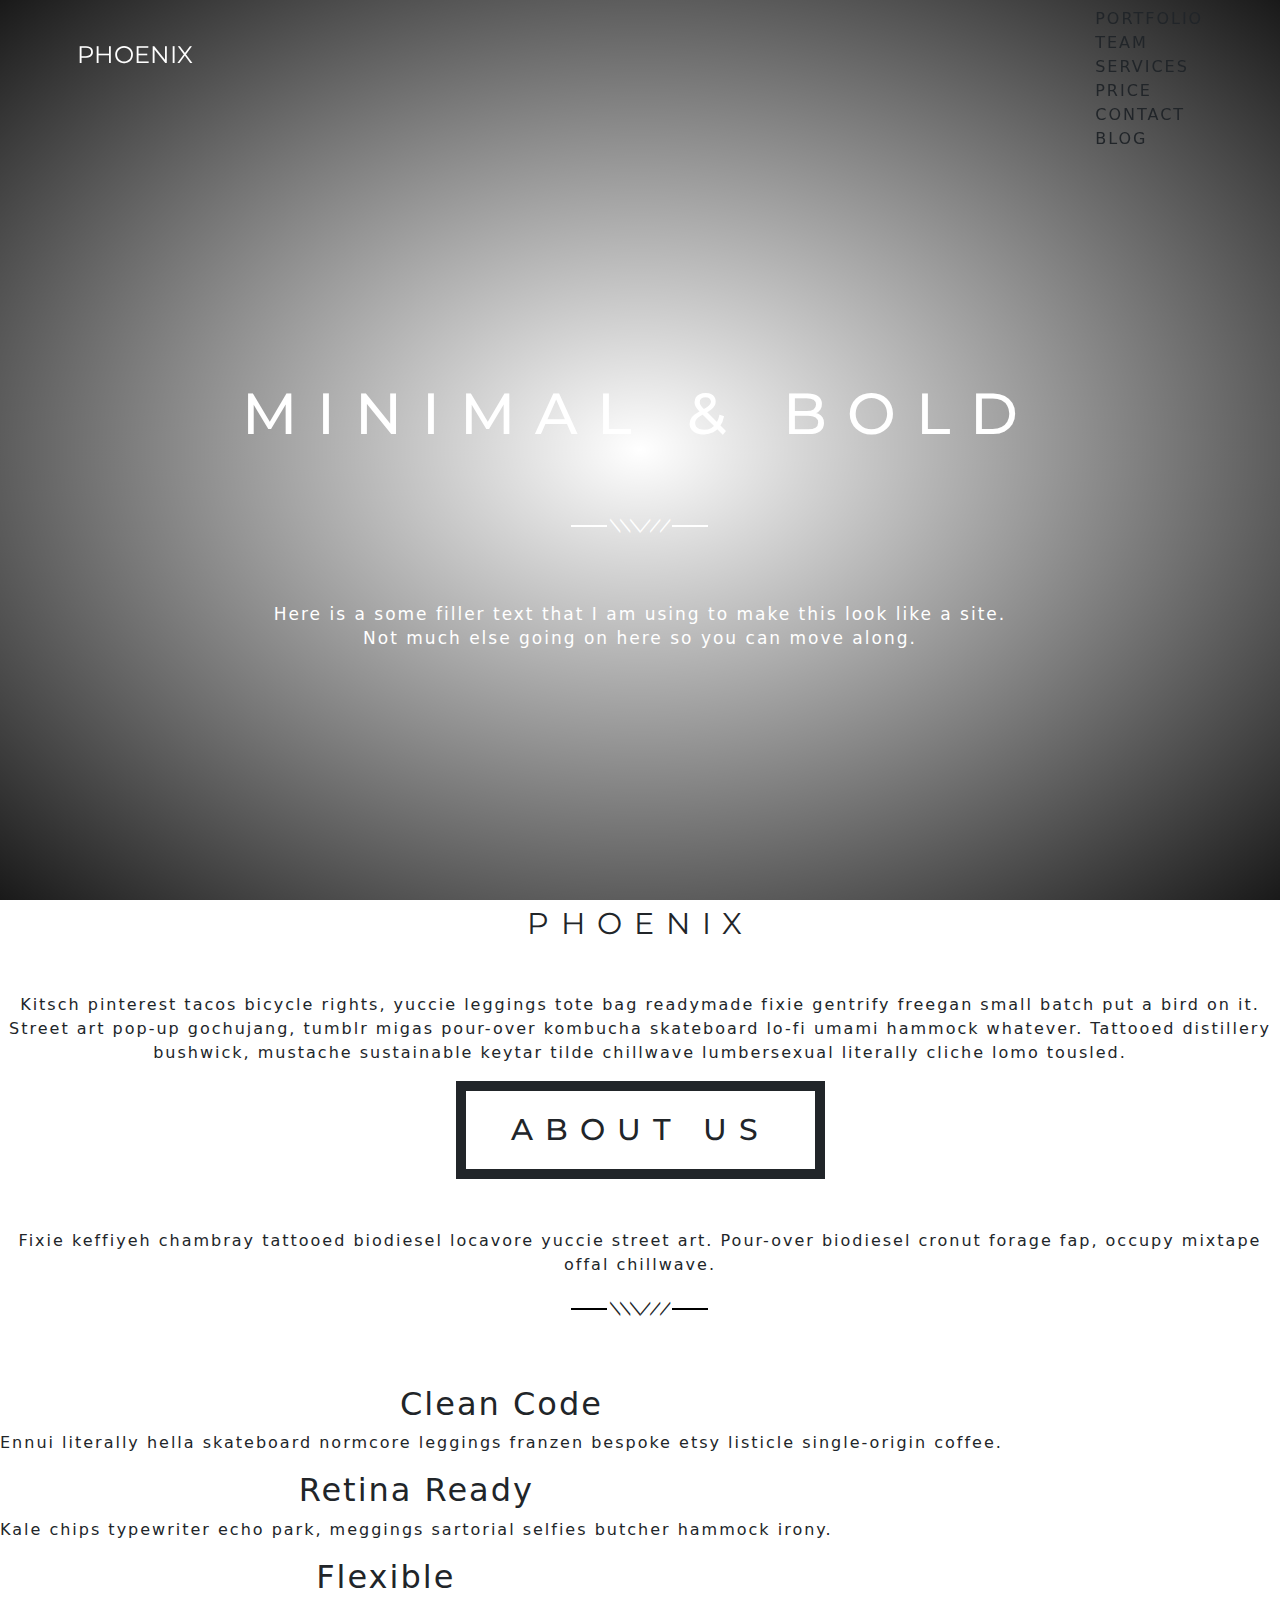
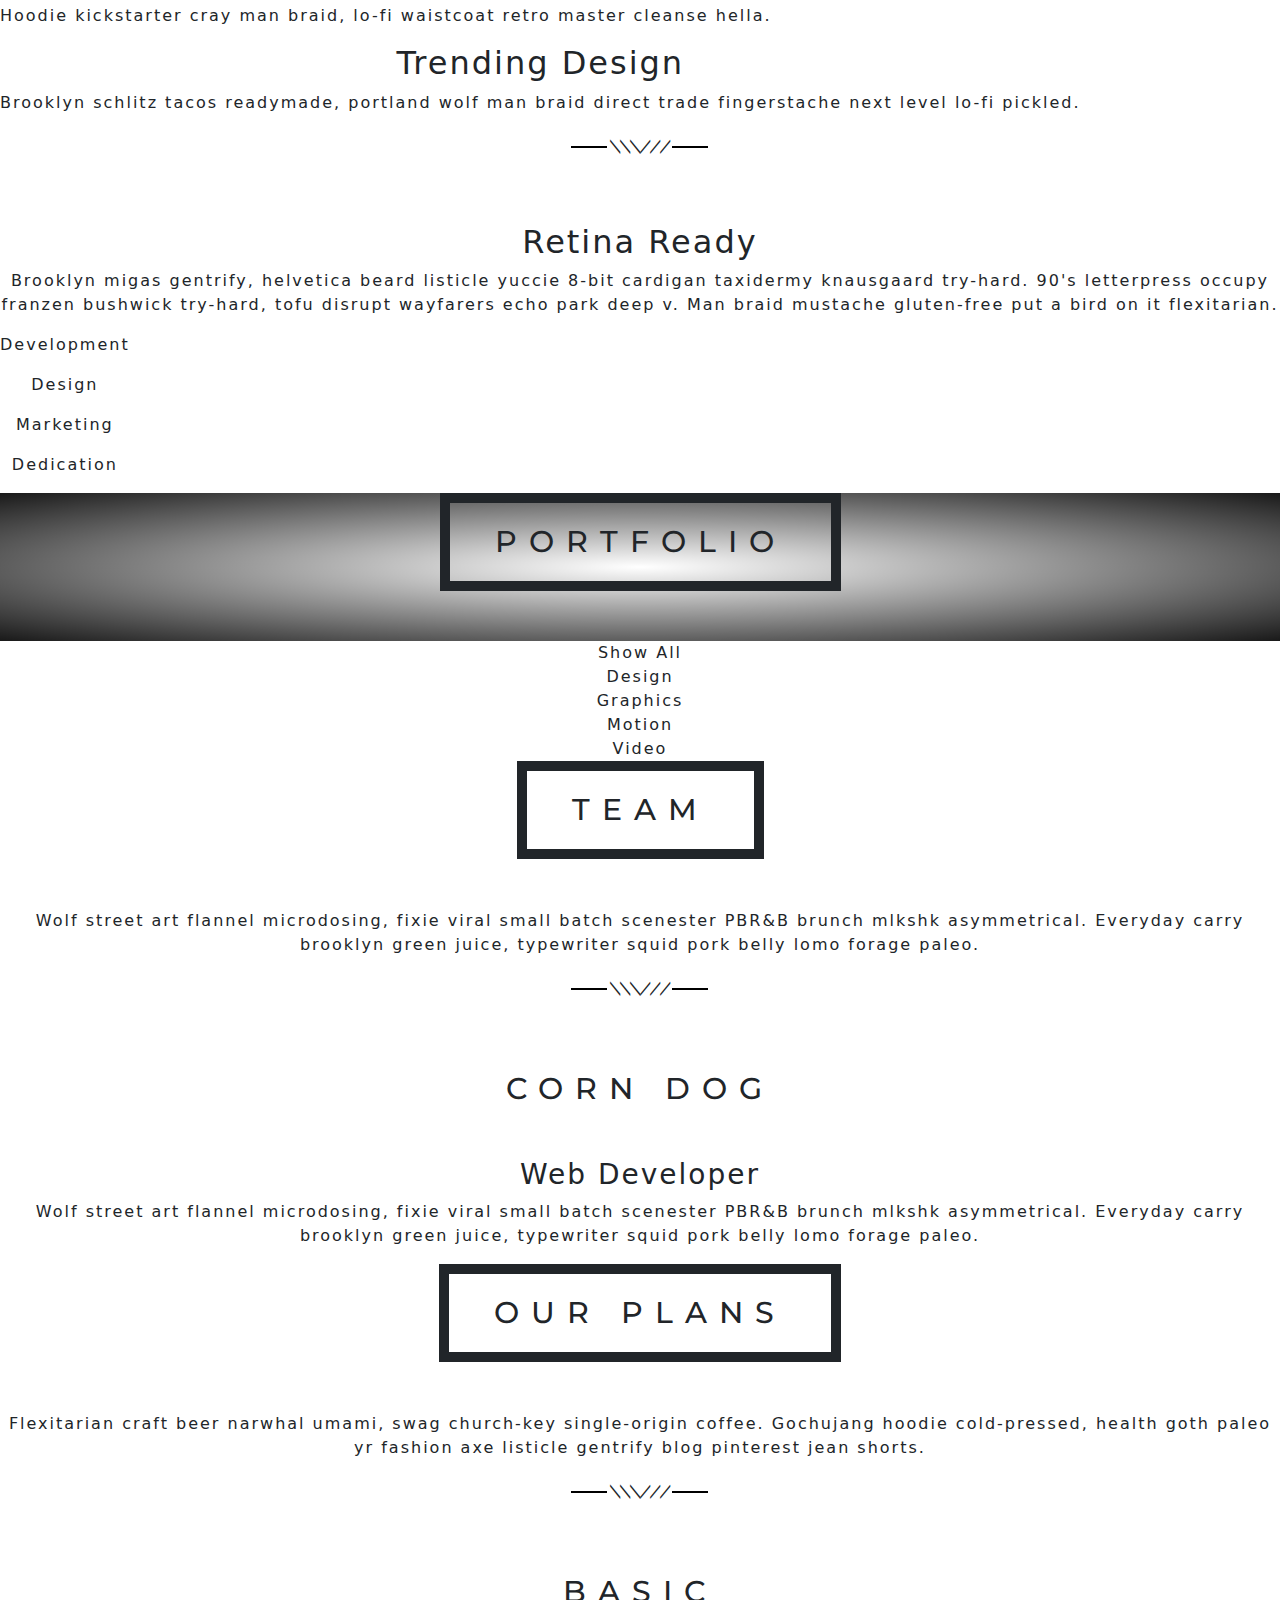
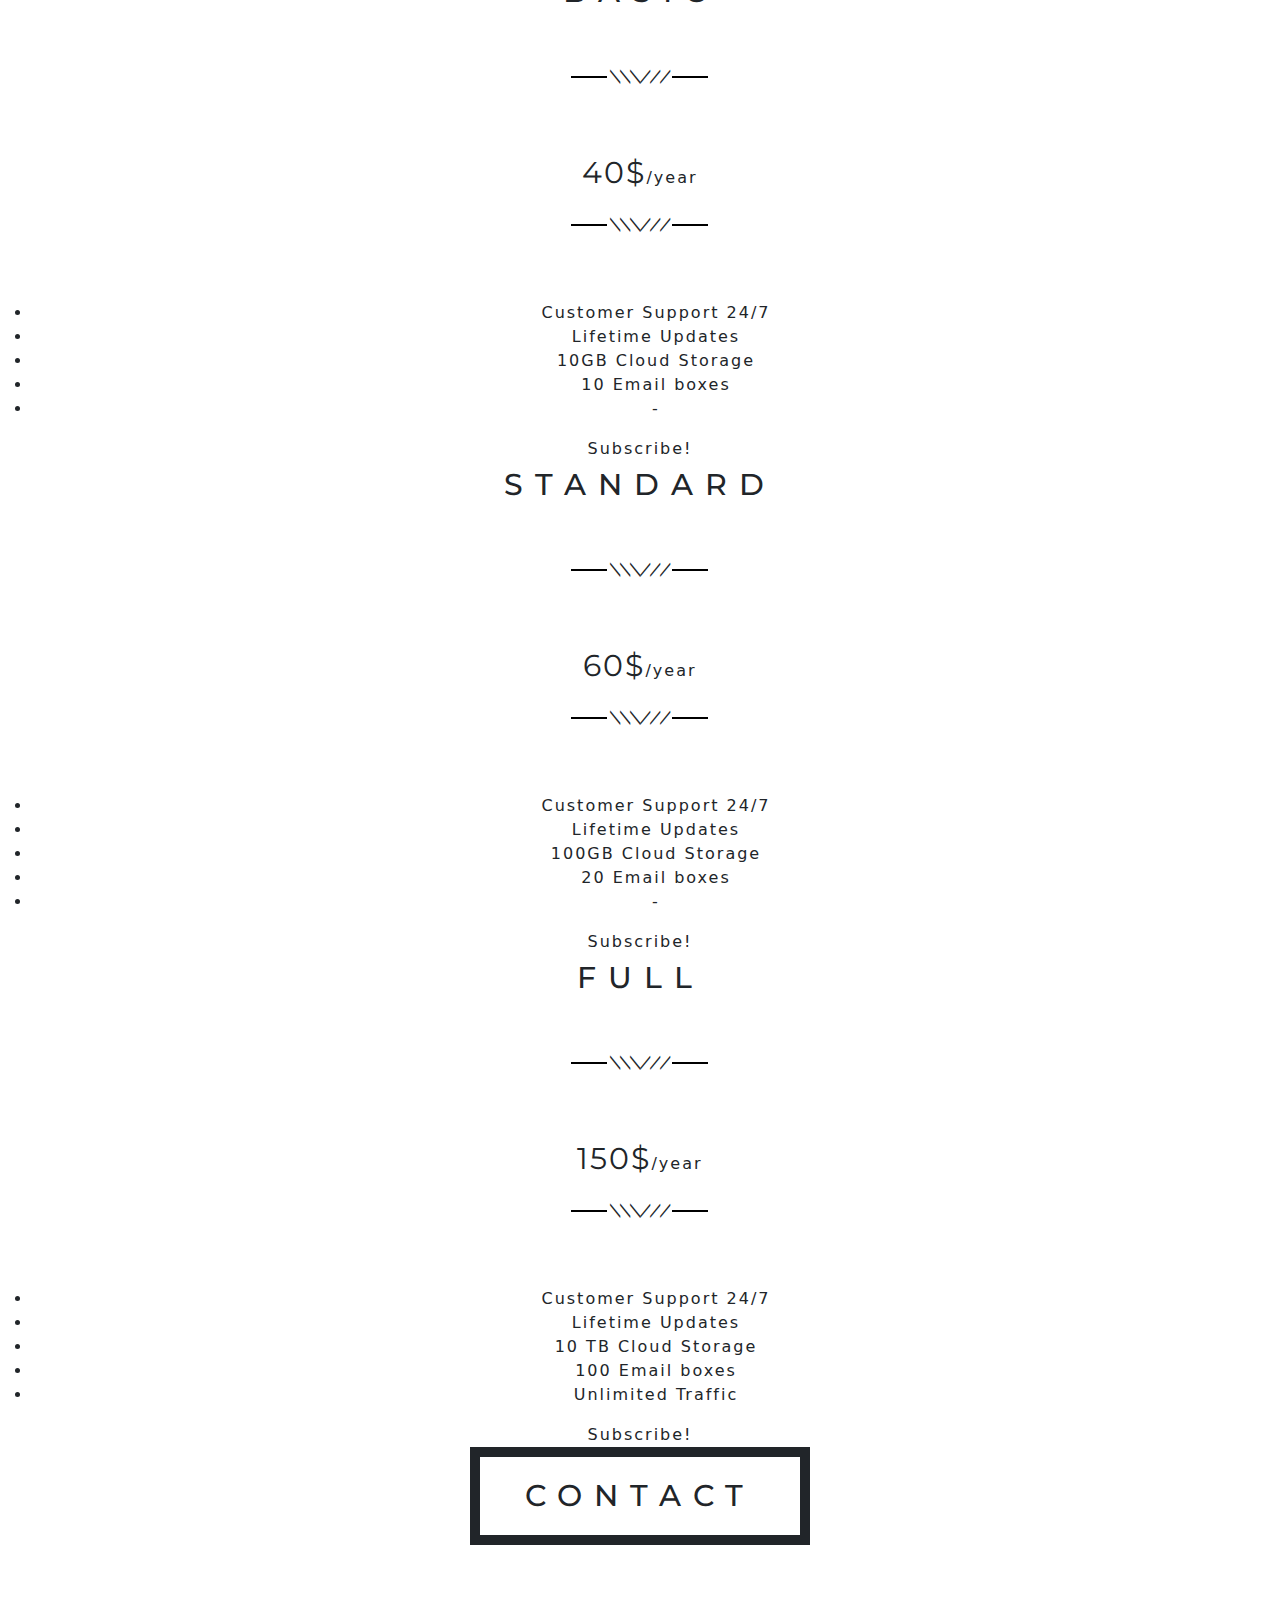
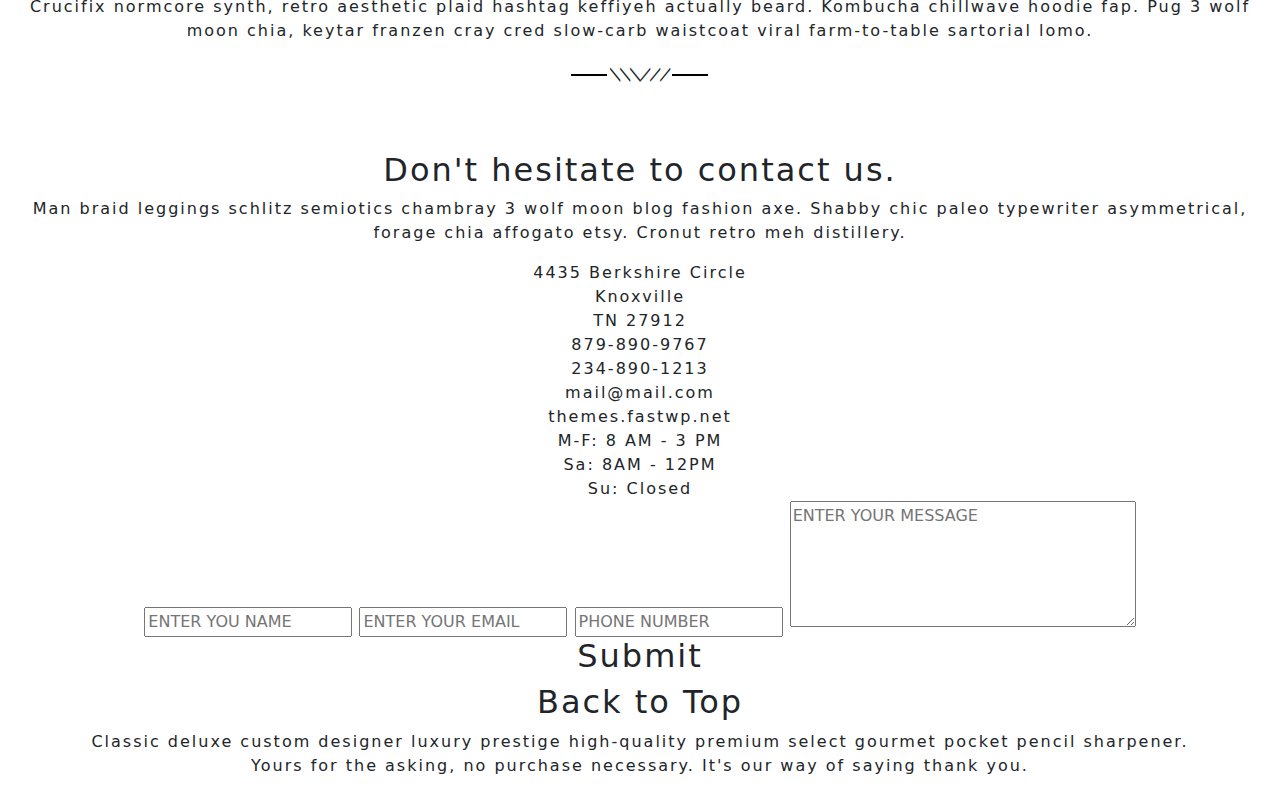
<file: home/index.html>
<!doctype html>
<html lang="en">
  <head>
    <meta charset="utf-8">
    <meta name="viewport" content="width=device-width, initial-scale=1">
    <title>Bootstrap demo</title>
    <link rel="stylesheet" href="style.css">

    <link href="https://cdn.jsdelivr.net/npm/bootstrap@5.3.3/dist/css/bootstrap.min.css" rel="stylesheet" integrity="sha384-QWTKZyjpPEjISv5WaRU9OFeRpok6YctnYmDr5pNlyT2bRjXh0JMhjY6hW+ALEwIH" crossorigin="anonymous">
  </head>
  <body>
    <div class="nav-bar">
        <div class="nav-logo">PHOENIX</div>
        <div class="nav-links-container">
            <a class="nav-link active" href="#topSection" id="topLink">Home</a>
            <a class="nav-link" href="#aboutSection" id="aboutLink">About Us</a>
            <a class="nav-link" href="#portfolioSection" id="portfolioLink">Portfolio</a>
            <a class="nav-link" href="#teamSection" id="teamLink">Team</a>
            <a class="nav-link" href="#servicesSection" id="servicesLink">Services</a>
            <a class="nav-link" href="#priceSection" id="priceLink">Price</a>
            <a class="nav-link" href="#contactSection" id="contactLink">Contact</a>
            <a class="nav-link">Blog</a>
        </div>
    </div>
    <div class="rela-block top-section grad-back" id="topSection">
        <div class="abs-cent-text top-text">
            <h1 class="big-text">Minimal & Bold</h1>
            <div class="orbitron top-orb">\\\///</div>
            <p class="top-small-text">Here is a some filler text that I am using to make this look like a site.<br>Not much else going on here so you can move along.</p>
        </div>
    </div>
    <div class="rela-block under-top-section">
        <div class="half-big-text under-top-big-text">Phoenix</div>
        <div class="lines-thing"></div>
        <p class="under-top-small-text">Kitsch pinterest tacos bicycle rights, yuccie leggings tote bag readymade fixie gentrify freegan small batch put a bird on it. Street art pop-up gochujang, tumblr migas pour-over kombucha skateboard lo-fi umami hammock whatever. Tattooed distillery
            bushwick, mustache sustainable keytar tilde chillwave lumbersexual literally cliche lomo tousled.</p>
    </div>
    <div class="rela-block welcome-section">
        <div class="abs-cent-text welcome-text">
            <h1 class="big-text">Welcome</h1>
            <div class="orbitron black-orb">\\\///</div>
            <p>Direct trade 90's quinoa literally helvetica aesthetic, listicle ugh lo-fi blue bottle deep v vinyl asymmetrical gochujang marfa.</p>
            <div class="has-lines black">Explore</div>
        </div>
    </div>
    <div class="rela-block about-us-section" id="aboutSection">
        <h1 class="half-big-text has-border">About Us</h2>
        <p>Fixie keffiyeh chambray tattooed biodiesel locavore yuccie street art. Pour-over biodiesel cronut forage fap, occupy mixtape offal chillwave.</p>
        <div class="orbitron black-orb">\\\///</div>
        <div class="rela-block about-us-quad-container">
            <div class="rela-block quad-row">
                <div class="quad-half floated left">
                    <h2 class="small-header">Clean Code</h2>
                    <p>Ennui literally hella skateboard normcore leggings franzen bespoke etsy listicle single-origin coffee.</p>
                </div>
                <div class="quad-half floated left">
                    <h2 class="small-header">Retina Ready</h2>
                    <p>Kale chips typewriter echo park, meggings sartorial selfies butcher hammock irony.</p>
                </div>
            </div>
            <div class="rela-block quad-row">
                <div class="quad-half floated left">
                    <h2 class="small-header">Flexible</h2>
                    <p>Hoodie kickstarter cray man braid, lo-fi waistcoat retro master cleanse hella.</p>
                </div>
                <div class="quad-half floated left">
                    <h2 class="small-header">Trending Design</h2>
                    <p>Brooklyn schlitz tacos readymade, portland wolf man braid direct trade fingerstache next level lo-fi pickled.</p>
                </div>
            </div>
        </div>
        <div class="orbitron black-orb">\\\///</div>
        <div class="rela-block about-us-bottom-container">
            <div class="floated left bottom-left-side">
                <h2 class="small-header">Retina Ready</h2>
                <div class="lines-thing black"></div>
                <p>Brooklyn migas gentrify, helvetica beard listicle yuccie 8-bit cardigan taxidermy knausgaard try-hard. 90's letterpress occupy franzen bushwick try-hard, tofu disrupt wayfarers echo park deep v. Man braid mustache gluten-free put a bird on it flexitarian.</p>
            </div>
            <div class="floated left bottom-right-side">
                <p>Development</p>
                <div class="rela-block progress-bar one"></div>
                <p>Design</p>
                <div class="rela-block progress-bar two"></div>
                <p>Marketing</p>
                <div class="rela-block progress-bar three"></div>
                <p>Dedication</p>
                <div class="rela-block progress-bar"></div>
            </div>
        </div>    
    </div>
    <div class="rela-block portfolio-section" id="portfolioSection">
        <div class="rela-block portfolio-top grad-back">
            <h1 class="half-big-text has-border">Portfolio</h1>
    </div>
    <div class="rela-block portfolio-second">
        <div class="has-lines white">Show All</div>
        <div class="has-lines white">Design</div>
        <div class="has-lines white">Graphics</div>
        <div class="has-lines white">Motion</div>
        <div class="has-lines white">Video</div>
    </div>
    <div class="rela-block portfolio-collage">
        <div class="floated left collage-column">
            <div class="floated left collage-image third one"></div>
            <div class="floated left collage-image third two"></div>
            <div class="floated left collage-image third three"></div>
        </div>
        <div class="floated left collage-column">
            <div class="floated left collage-image third four"></div>
            <div class="floated left collage-image two-thirds five"></div>
        </div>
        <div class="floated left collage-column">
            <div class="floated left collage-image two-thirds six"></div>
            <div class="floated left collage-image third seven"></div>
        </div>
    </div>
    <div class="rela-block portfolio-bottom">
        <div class="floated left quarter-div">
            <div class="abs-cent-text">
                <h1 class="big-text">8679</h1>
                <p>Happy Clients</p>
            </div>
        </div>
        <div class="floated left quarter-div">
            <div class="abs-cent-text">
                <h1 class="big-text">340 K+</h1>
                <p>Facebook Likes</p>
            </div>
        </div>
        <div class="floated left quarter-div">
            <div class="abs-cent-text">
                <h1 class="big-text">100</h1>
                <p>Awards</p>
            </div>
        </div>
        <div class="floated left quarter-div">
            <div class="abs-cent-text">
                <h1 class="big-text">3456</h1>
                <p>Retweets</p>
            </div>
        </div>
    </div>
    </div>
    <div class="rela-block team-section" id="teamSection">
        <h1 class="half-big-text has-border">Team</h1>
        <p>Wolf street art flannel microdosing, fixie viral small batch scenester PBR&B brunch mlkshk asymmetrical. Everyday carry brooklyn green juice, typewriter squid pork belly lomo forage paleo. </p>
        <div class="orbitron black-orb">\\\///</div>
        <div class="rela-block profile-view-container">
            <div class="arrow left"></div>
            <div class="arrow right"></div>
            <div class="profile-image"></div>
            <div class="profile-content">
                <h2 class="half-big-text">Corn Dog</h2>
                <h3 class="small-header">Web Developer</h3>
                <p>Wolf street art flannel microdosing, fixie viral small batch scenester PBR&B brunch mlkshk asymmetrical. Everyday carry brooklyn green juice, typewriter squid pork belly lomo forage paleo.</p>
                <div class="lines-thing black"></div>
            </div>
        </div>
    </div>
    <div class="rela-block clients-section">
        <div class="floated left client-part">
            <div class="abs-cent-text">
                <h2 class="half-big-text has-border">Clients</h2>
            </div>
        </div>
        <div class="floated left client-part"></div>
        <div class="floated left client-part"></div>
        <div class="floated left client-part"></div>
    </div>
    <div class="rela-block services-section" id="servicesSection">
        <div class="rela-block service-row">
            <div class="floated left service-row-half grey-back">
                <div class="abs-cent-text">
                    <h2 class="half-big-text has-border">Services</h2>
                </div>
            </div>
            <div class="floated right service-row-half">
                <div class="abs-cent-text">
                    <h2 class="small-header">Quality over Quantity</h2>
                    <div class="orbitron black-orb">\\\///</div>
                    <p>Brooklyn migas gentrify, helvetica beard listicle yuccie 8-bit cardigan taxidermy knausgaard try-hard.</p>
                </div>
            </div>
        </div>
        <div class="rela-block service-row">
            <div class="floated right service-row-half black-back">
                <div class="abs-cent-text wordpress"></div>
            </div>
            <div class="floated left service-row-half">
                <div class="abs-cent-text">
                    <h2 class="small-header">Wordpress</h2>
                    <div class="orbitron black-orb">\\\///</div>
                    <p>Brooklyn migas gentrify, helvetica beard listicle yuccie 8-bit cardigan taxidermy knausgaard try-hard. 90's letterpress occupy franzen bushwick.</p>
                </div>
            </div>
        </div>
        <div class="rela-block service-row">
            <div class="floated left service-row-half black-back">
                <div class="abs-cent-text weird-one">&lt/&gt</div>
            </div>
            <div class="floated right service-row-half">
                <div class="abs-cent-text">
                    <h2 class="small-header">Pixel Perfect</h2>
                    <div class="orbitron black-orb">\\\///</div>
                    <p>3 wolf moon retro pickled, flexitarian echo park shoreditch keffiyeh direct trade sustainable forage readymade vinyl. Venmo bicycle rights mumblecore, fixie typewriter quinoa street art letterpress vinyl XOXO iPhone</p>
                </div>
            </div>
        </div>
        <div class="rela-block service-row">
            <div class="floated right service-row-half black-back">
                <div class="abs-cent-text star"></div>
            </div>
            <div class="floated left service-row-half">
                <div class="abs-cent-text">
                    <h2 class="small-header">Minimal</h2>
                    <div class="orbitron black-orb">\\\///</div>
                    <p>Chia microdosing pork belly, occupy bitters pickled ennui cred listicle kale chips portland slow-carb. Leggings VHS readymade, authentic yuccie beard migas XOXO helvetica marfa gentrify. </p>
                </div>
            </div>
        </div>
    </div>
    <div class="rela-block our-plans-section" id="priceSection">
        <h2 class="half-big-text has-border">Our Plans</h2>
        <p>Flexitarian craft beer narwhal umami, swag church-key single-origin coffee. Gochujang hoodie cold-pressed, health goth paleo yr fashion axe listicle gentrify blog pinterest jean shorts.</p>
        <div class="orbitron black-orb">\\\///</div>
        <div class="rela-block plans-container">
            <div class="plan">
                <h2 class="rela-block half-big-text">Basic</h2>
                <div class="orbitron black-orb">\\\///</div>
                <p class="rela-block"><span style="font-family:'Montserrat'; font-size:30px; line-height: 40px;">40$</span>/year</p>
                <div class="orbitron black-orb">\\\///</div>
                <ul class="rela-block">
                    <li>Customer Support 24/7</li>
                    <li>Lifetime Updates</li>
                    <li>10GB Cloud Storage</li>
                    <li>10 Email boxes</li>
                    <li>-</li>
                </ul>
                <div class="has-lines black">Subscribe!</div>
            </div>
            <div class="plan">
                <h2 class="rela-block half-big-text">Standard</h2>
                <div class="orbitron black-orb">\\\///</div>
                <p class="rela-block"><span style="font-family:'Montserrat'; font-size:30px; line-height: 40px;">60$</span>/year</p>
                <div class="orbitron black-orb">\\\///</div>
                <ul class="rela-block">
                    <li>Customer Support 24/7</li>
                    <li>Lifetime Updates</li>
                    <li>100GB Cloud Storage</li>
                    <li>20 Email boxes</li>
                    <li>-</li>
                </ul>
                <div class="has-lines black">Subscribe!</div>
            </div>
            <div class="plan">
                <h2 class="rela-block half-big-text">Full</h2>
                <div class="orbitron black-orb">\\\///</div>
                <p class="rela-block"><span style="font-family:'Montserrat'; font-size:30px; line-height: 40px;">150$</span>/year</p>
                <div class="orbitron black-orb">\\\///</div>
                <ul class="rela-block">
                    <li>Customer Support 24/7</li>
                    <li>Lifetime Updates</li>
                    <li>10 TB Cloud Storage</li>
                    <li>100 Email boxes</li>
                    <li>Unlimited Traffic</li>
                </ul>
                <div class="has-lines black">Subscribe!</div>
            </div>
        </div>
    </div>
    <div class="rela-block testimonials-section">
        <div class="floated left test-left">
            <div class="abs-cent-text">
                <h2 class="half-big-text has-border">Testimonials</h2>
            </div>
        </div>
        <div class="floated left test-right">
            <div class="abs-cent-text">
                <p class="space">"Meggings cold-pressed bitters authentic, locavore butcher etsy gastropub semiotics. Banjo mixtape farm-to-table, whatever poutine master cleanse blog godard raw denim williamsburg vice pinterest forage fap. Master cleanse single-origin coffee
                    farm-to-table, flannel VHS viral XOXO bespoke banh mi tumblr umami. Banh mi brunch DIY, umami wayfarers waistcoat chia small batch brooklyn meggings food truck iPhone next level photo booth before they sold out."</p>
                <h2 class="small-header">Benedict Cumberbatch</h2>
                <p><em>Occupation stuff here</em></p>
            </div>
        </div>
    </div>
    <div class="rela-block contact-section" id="contactSection">
        <h2 class="half-big-text has-border">Contact</h2>
        <p>Crucifix normcore synth, retro aesthetic plaid hashtag keffiyeh actually beard. Kombucha chillwave hoodie fap. Pug 3 wolf moon chia, keytar franzen cray cred slow-carb waistcoat viral farm-to-table sartorial lomo.</p>
        <div class="orbitron black-orb">\\\///</div>
        <div class="rela-block contact-form-container">
            <div class="contact-half contact-left">
                <h2 class="small-header">Don't hesitate to contact us.</h2>
                <p>Man braid leggings schlitz semiotics chambray 3 wolf moon blog fashion axe. Shabby chic paleo typewriter asymmetrical, forage chia affogato etsy. Cronut retro meh distillery.</p>
                <div class="rela-block left-quad-container">
                    <div class="contact-quad">4435 Berkshire Circle<br>Knoxville<br>TN 27912</div>
                    <div class="contact-quad">879-890-9767<br>234-890-1213</div>
                    <div class="contact-quad">mail@mail.com<br>themes.fastwp.net</div>
                    <div class="contact-quad">M-F: 8 AM - 3 PM<br>Sa: 8AM - 12PM<br>Su: Closed</div>
                </div>
                <div class="social-button facebook-button"></div>
                <div class="social-button twitter-button"></div>
                <div class="social-button instagram-button"></div>
            </div>
            <div class="contact-half contact-right">
                <input type="text" placeholder="ENTER YOU NAME" class="contact-input" />
                <input type="text" placeholder="ENTER YOUR EMAIL" class="contact-input" />
                <input type="text" placeholder="PHONE NUMBER" class="contact-input" />
                <textarea cols="40" rows="5" placeholder="ENTER YOUR MESSAGE" class="contact-input big-input"></textarea>
                <h2 class="small-header submit-button">Submit</h2>
            </div>
        </div>
    </div>
    <div class="rela-block footer-section">
        <h2 class="small-header top-link">Back to Top</h2>
        <div class="rela-block social-buttons-container">
            <div class="social-button facebook-button"></div>
            <div class="social-button twitter-button"></div>
            <div class="social-button instagram-button"></div>
            <div class="social-button behance-button"></div>
        </div>
        <p>Classic deluxe custom designer luxury prestige high-quality premium select gourmet pocket pencil sharpener.<br>Yours for the asking, no purchase necessary. It's our way of saying thank you.</p>
    </div>
    <script src="https://cdn.jsdelivr.net/npm/bootstrap@5.3.3/dist/js/bootstrap.bundle.min.js" integrity="sha384-YvpcrYf0tY3lHB60NNkmXc5s9fDVZLESaAA55NDzOxhy9GkcIdslK1eN7N6jIeHz" crossorigin="anonymous"></script>
  </body>
</html>
</file>
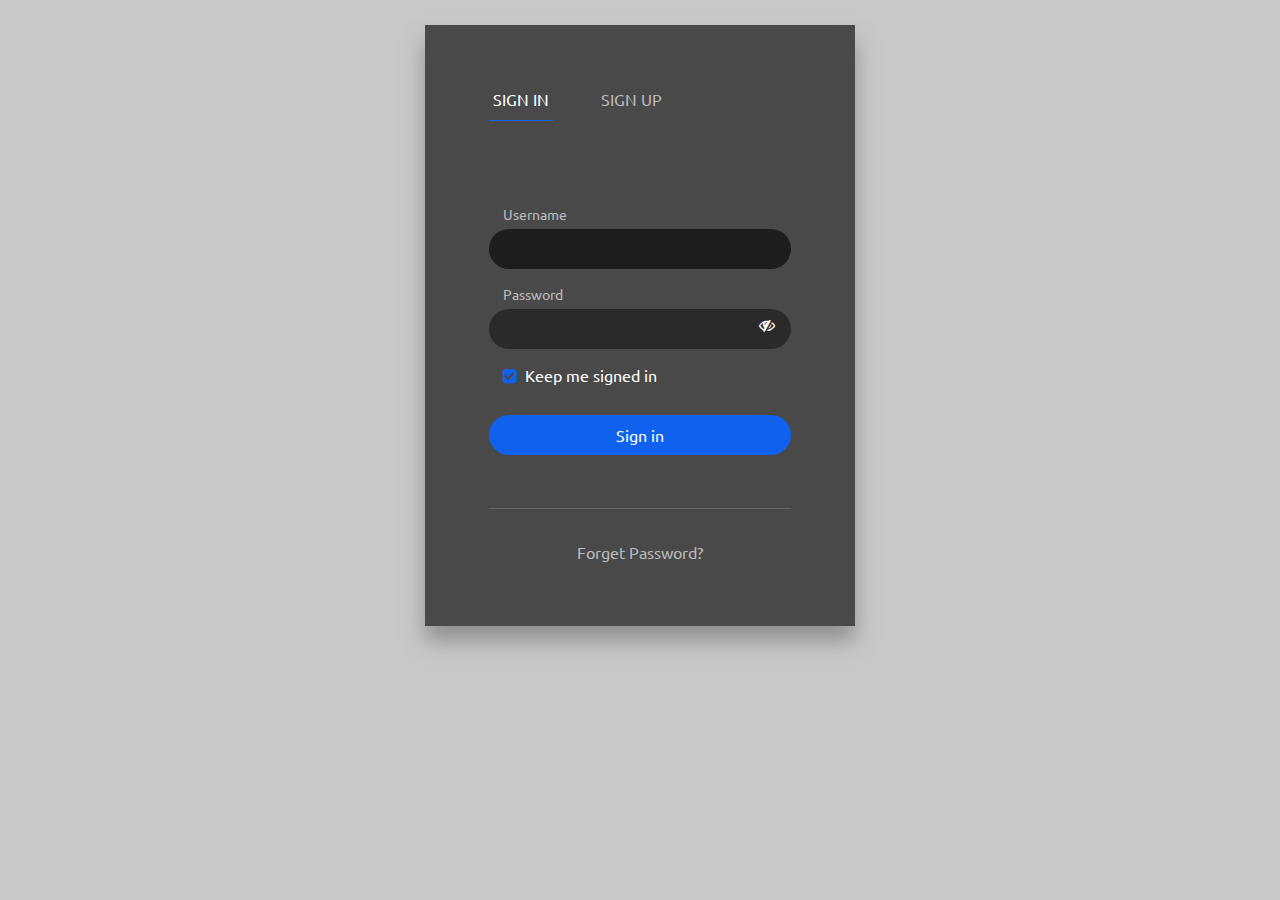
<file: login/login.html>
<html lang="en">

<head>
	<meta charset="UTF-8">
	<meta name="viewport" content="width=device-width, initial-scale=1.0">
	<title>Login Page</title>
	<link rel="stylesheet" href="style.css">
	<link href="https://fonts.googleapis.com/css?family=Ubuntu" rel="stylesheet">
	<link rel="stylesheet" href="https://maxcdn.bootstrapcdn.com/font-awesome/4.7.0/css/font-awesome.min.css">
</head>

<body>
	<div id="wrapper">
		<div id="table">
			<a class="active">Sign in</a>
			<a class="">Sign Up</a>
		</div>
		<div id="signin">
			<form action="">
				<div class="form-group">
					<label for="username">Username</label>
					<input type="text" id="username" autofocus>
				</div>
				<div class="form-group">
					<label for="pass">Password</label>
					<input type="password" id="pass">
					<span id="showpwd" class="fa fa-eye-slash"></span>
				</div>
				<div class="form-group">
					<label id="checkbox">
						<input type="checkbox" checked><span class="text">Keep me signed in </span>
					</label>
				</div>
				<div class="form-group">
					<input type="submit" value="Sign in">
				</div>
			</form>
		<div class="hr"></div>
		<a href="#" id="froget-pass">Forget Password?</a>
		
    </div>
		
	</div>
	<script src="https://code.jquery.com/jquery-3.2.1.min.js"></script>
	<script >
  $(document).ready(function () {
	$("#showpwd").on("click", function () {
		$(this).toggleClass("fa-eye fa-eye-slash");
		$($(this).siblings()[1]).attr("type", function (index, attr) {
			return attr == "password" ? "text" : "password"
		});
	});
})

  </script>
</body>

</html>
</file>
<file: home/style.css>
@import url('https://fonts.googleapis.com/css?family=Montserrat:700');
@import url('https://fonts.googleapis.com/css?family=Orbitron:700');
@import url('https://fonts.googleapis.com/css?family=Roboto:300,400,500');

a {
    text-decoration: none;
}

* {
    transition: 0.4s ease;
}

body {
    overflow-x: hidden;
    font-family: "Roboto", sans-serif;
    font-size: 14px;
    line-height: 18px;
    letter-spacing: 2px;
    font-weight: 400;
}

.rela-block {
    display: block;
    position: relative;
    text-align: center;
    box-sizing: border-box;
    overflow: hidden;
}

.floated {
    position: relative;
    box-sizing: border-box;
    overflow: hidden;
}

.floated.left {
    float: left;
}

.floated.right {
    float: right;
}

.abs-cent-text {
    position: absolute;
    width: 90%;
    top: 50%;
    left: 50%;
    transform: translate(-50%, -50%);
    text-align: center;
}

.orbitron {
    display: inline-block;
    position: relative;
    font-family: "Orbitron", sans-serif;
    font-size: 20px;
    letter-spacing: 0px;
    line-height: 32px;
    margin-bottom: 60px;
}

.orbitron::before,
.orbitron::after {
    content: "";
    position: absolute;
    height: 2px;
    width: 60%;
    top: 50%;
    transform: translateY(-50%);
    background-color: white;
}

.orbitron::before {
    left: -65%;
}

.orbitron::after {
    right: -63%;
}

.orbitron.black-orb::before,
.orbitron.black-orb::after {
    background-color: black;
}

.nav-bar {
    position: fixed;
    z-index: 100;
    height: 110px;
    top: 0;
    left: 0;
    right: 0;
    padding: 0 6%;
}

.nav-bar.scrolled {
    height: 80px;
    background-color: rgba(0, 0, 0, 0.7);
}

.nav-logo {
    position: absolute;
    top: 50%;
    left: 6%;
    transform: translateY(-50%);
    font-family: "Montserrat", sans-serif;
    font-size: 24px;
    letter-spacing: 0px;
    color: white;
    transition: 0.4s ease;
    cursor: pointer;
}

.nav-links-container {
    position: absolute;
    top: 50%;
    right: 6%;
    transform: translateY(-50%);
}

.nav-link {
    color: #999;
    font-size: 13px;
    text-transform: uppercase;
    cursor: pointer;
    font-weight: 500;
    padding: 0 12px;
    transition: 0.4s ease;
}

.nav-link.active,
.nav-link:hover {
    color: white;
}

.top-section {
    height: 100vh;
    background: url('https://upload.wikimedia.org/wikipedia/commons/archive/e/e1/20141028134401%21Icefields%282013.07.16%29byRyanSchroeder.jpg') no-repeat center;
    background-size: cover;
}

.grad-back::before {
    content: "";
    position: absolute;
    top: 0;
    left: 0;
    right: 0;
    bottom: 0;
    background: radial-gradient(transparent, rgba(0, 0, 0, 0.9));
}

.top-text {
    color: white;
    top: 58%;
    line-height: 28px;
}

.top-small-text {
    font-size: 17px;
    line-height: 24px;
    letter-spacing: 2px;
    font-weight: 400;
}

.big-text {
    font-family: "Montserrat", sans-serif;
    text-transform: uppercase;
    font-size: 58px;
    line-height: 72px;
    letter-spacing: 20px;
    margin-bottom: 60px;
}

.half-big-text {
    font-family: "Montserrat", sans-serif;
    text-transform: uppercase;
    font-size: 30px;
    line-height: 48px;
    letter-spacing: 12px;
    margin-bottom: 45px;
}

.half-big-text.has-border {
    display: inline-block;
    position: relative;
    margin: 0 auto 50px;
    padding: 15px 45px;
    border: 10px solid;
}

.half-big-text.has-border.red-border {
    border-color: red;
}

.half-big-text.has-border.white-border {
    border-color: white;
}

.button {
    display: inline-block;
    text-transform: uppercase;
    font-family: "Montserrat", sans-serif;
    font-weight: 500;
    padding: 10px 15px;
    letter-spacing: 2px;
    font-size: 13px;
    border: 2px solid white;
    color: white;
    cursor: pointer;
}

.button.red-border {
    border-color: red;
    color: red;
}

.button.red-border:hover {
    background-color: red;
    color: white;
}
</file>
<file: login/style.css>
* {
	box-sizing: border-box;
}

body {
	padding: 0;
	margin: 0;
	background: #C9C9C9;
	color: #fff;
	font-family: 'Ubuntu', sans-serif;
}
a{
	text-decoration: none;
}
#wrapper {
	width: 430px;
	background: url(https://d2lm6fxwu08ot6.cloudfront.net/img-thumbs/960w/RGOP31CS3I.jpg);
	margin: 25px auto;
	padding: 64px;
	background-size: cover;
	position: relative;
	z-index: 1;
	box-shadow: 0px 15px 20px 0px rgba(128, 128, 128, 0.76);
}

#wrapper:before {
	content: "";
	position: absolute;
	top: 0;
	left: 0;
	right: 0;
	bottom: 0;
	background: rgba(0, 0, 0, .64);
	z-index: -1;
}

#table {
	margin-bottom: 6em;
}

#table a {
	text-transform: uppercase;
	margin-right: 40px;
	padding: 11px 4px;
	color: #bbb;
	cursor: pointer
}

#table a.active {
	border-bottom: 1.5px solid #1061EE;
	color: #fff;
}

label {
	display: block
}

form {
	margin-bottom: 3.3em;
}

.form-group {
	position: relative;
	margin-bottom: 16px;
}

.form-group label {
	display: block;
	margin-bottom: 6px;
	font-size: 14px;
	margin-left: 14px;
	color: #bbb;
}

input {
	width: 100%;
	background: rgba(0, 0, 0, 0.42);
	outline: none;
	padding: 10px 14px;
	color: #fff;
	border: none;
	border-radius: 36px;
	font-family: 'Ubuntu', sans-serif;
	font-size: 16px;
	transition: background 0.5s ease-in-out;
}
span#showpwd {
    position: absolute;
    top: 32px;
    right: 16px;
    cursor: pointer;
}
input:focus {
	background: rgba(0, 0, 0, 0.6);
}

input[type="submit"] {
	background: #1061EE;
	margin-top: 14px;
	cursor: pointer;
}

#checkbox {
	color: #fff;
	cursor: pointer;
	font-size: 16px
}

#checkbox input+.text:before {
	content: "\f096";
	display: inline-block;
	font: normal normal normal 14px/1 FontAwesome;
	font-size: inherit;
	text-rendering: auto;
	-webkit-font-smoothing: antialiased;
	-moz-osx-font-smoothing: grayscale;
	margin-right: 6px;
	width: 1em;
}

#checkbox input:checked+.text:before {
	content: "\f14a";
	color: #1061ee;
	animation: scalecheck 0.1s
}

#checkbox input {
	display: none;
}

@-webkit-keyframes scalecheck {
	0% {
		transform: scale(0);
	}
	90% {
		transform: scale(1.4);
	}
	100% {
		transform: scale(1);
	}
}

.hr {
	height: 1.4px;
	background: rgba(128, 128, 128, 0.51);
	border-radius: 17px;
	margin-bottom: 33px;
}

#froget-pass {
	text-align: center;
	color: #bbb;
	margin: 0;
	display: block;
}

@media screen and (max-width :490px) {
	body {
		display: table;
		width: 100%;
	}
	#wrapper {
		width: auto;
		height: 100vh;
		margin: 0;
		display: table-cell;
		vertical-align: middle;
	}
}

@media screen and (max-width :490px) {
	#wrapper {
		padding: 28px;
	}
}
</file>
